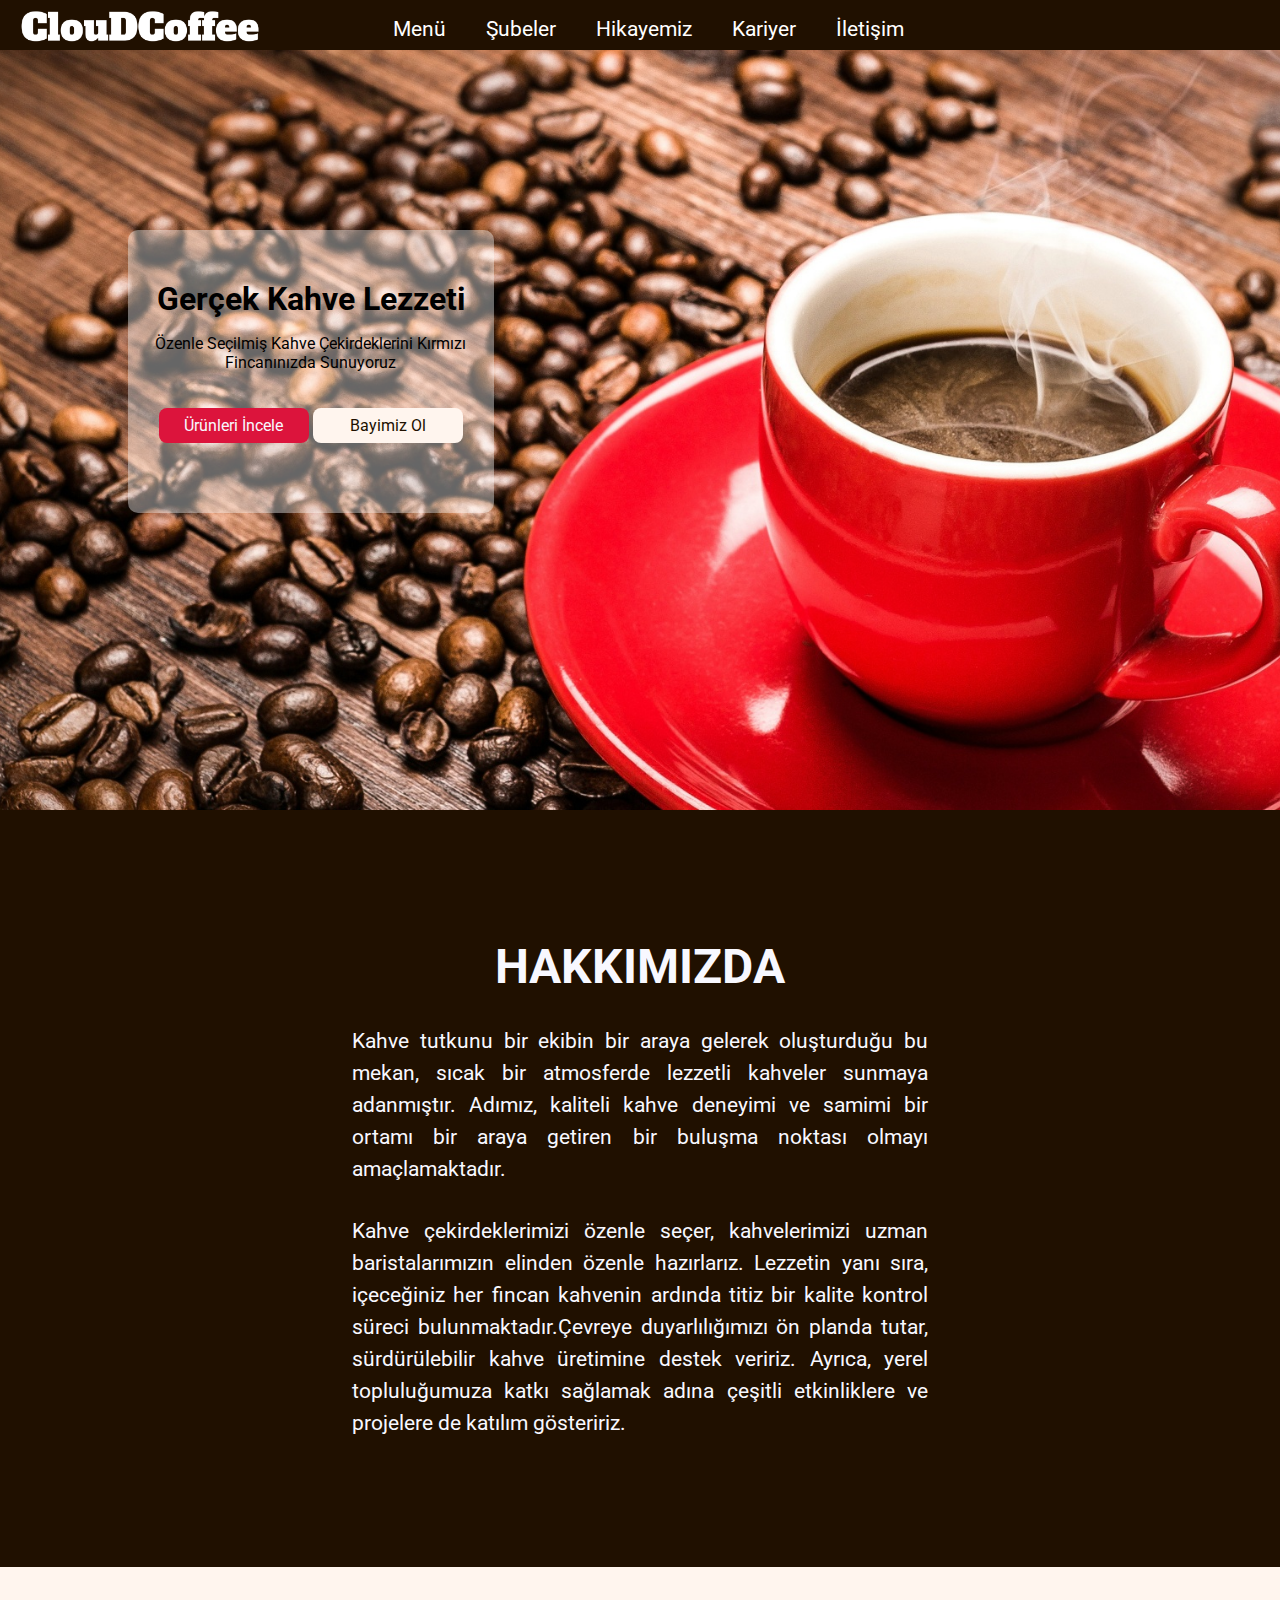
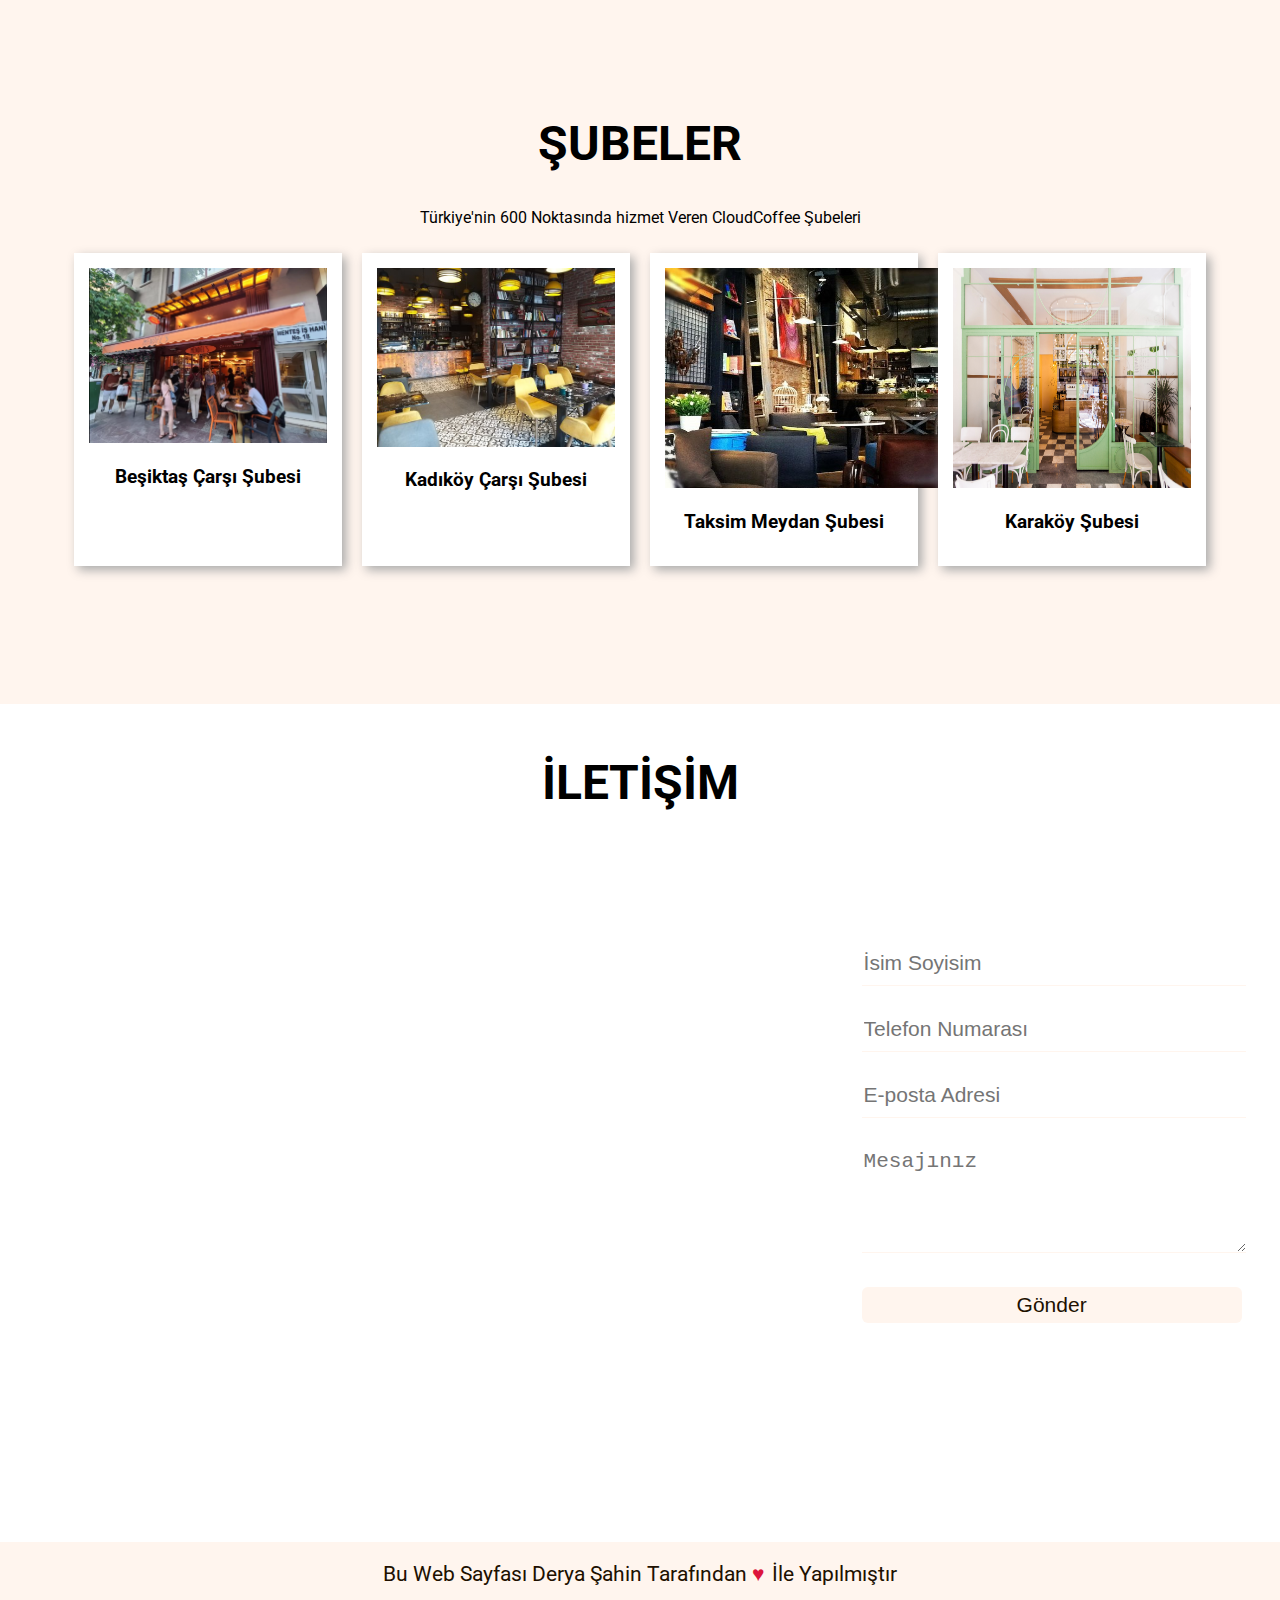
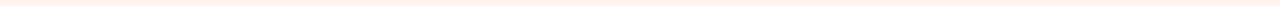
<file: cloud cafe/index.html>
<!DOCTYPE html>
<html lang="en">

<head>
    <meta charset="UTF-8">
    <meta name="viewport" content="width=device-width, initial-scale=1.0">
    <title>Cloud Coffee Size En Yakın Kahve</title>
    <link rel="stylesheet" href="style.css">

    <link rel="stylesheet" href="https://cdnjs.cloudflare.com/ajax/libs/font-awesome/6.4.2/css/all.min.css"
        integrity="sha512-z3gLpd7yknf1YoNbCzqRKc4qyor8gaKU1qmn+CShxbuBusANI9QpRohGBreCFkKxLhei6S9CQXFEbbKuqLg0DA=="
        crossorigin="anonymous" referrerpolicy="no-referrer" />

    <link rel="preconnect" href="https://fonts.googleapis.com">
    <link rel="preconnect" href="https://fonts.gstatic.com" crossorigin>
    <link
        href="https://fonts.googleapis.com/css2?family=Roboto:ital,wght@0,100;0,300;0,400;0,500;0,900;1,300&display=swap"
        rel="stylesheet">
</head>

<body id="main">

    <header>
        <nav>
            <div class="menu">
                <div class="logo">
                    <a href=""><img src="cloud-cofee-logo-white.png" alt=""></a>
                </div>


                <div class="linkler">

                    <ul>
                        <li><a href="#">Menü</a></li>
                        <li><a href="#subeler">Şubeler</a></li>
                        <li><a href="#hakkimizda">Hikayemiz</a></li>
                        <li><a href="#">Kariyer</a></li>
                        <li><a href="#iletisimm">İletişim</a></li>
                    </ul>
                </div>


                <div class="butonlar">

                    <a href=""><i class="fa-brands fa-instagram"></i></a>
                    <a href=""><i class="fa-brands fa-x-twitter"></i></a>
                    <a href=""><i class="fa-brands fa-youtube"></i></a>


                </div>
            </div>

        </nav>



    </header>
    <section>
        <div class="hero">
            <div class="herosol">
                <div class="herocard">
                    <h1 class="p-20">Gerçek Kahve Lezzeti</h1>
                    <p>Özenle Seçilmiş Kahve Çekirdeklerini Kırmızı Fincanınızda
                        Sunuyoruz</p>

                    <div class="cardbuton p-20">

                        <a href="" class="bg-kirmizi text-light  yuvarla">Ürünleri İncele</a>
                        <a href="" class="bg-light text-dark yuvarla">Bayimiz Ol</a>

                    </div>
                </div>


            </div>




            <div class="herosag"></div>
        </div>
    </section>

    <section class="hakkimizda bg-dark text-light" id="hakkimizda">

        <h2>HAKKIMIZDA</h2>
        <p> Kahve tutkunu bir ekibin bir araya gelerek oluşturduğu bu mekan, sıcak bir atmosferde lezzetli kahveler
            sunmaya adanmıştır. Adımız, kaliteli kahve deneyimi ve samimi bir ortamı bir araya getiren bir buluşma
            noktası olmayı amaçlamaktadır.</p>
        <p>Kahve çekirdeklerimizi özenle seçer, kahvelerimizi uzman baristalarımızın elinden özenle hazırlarız. Lezzetin yanı sıra, içeceğiniz her fincan kahvenin ardında titiz bir kalite kontrol süreci bulunmaktadır.Çevreye duyarlılığımızı ön planda tutar, sürdürülebilir kahve üretimine destek veririz. Ayrıca, yerel topluluğumuza katkı sağlamak adına çeşitli etkinliklere ve projelere de katılım gösteririz.

        </p>

    </section>

    <section class="subeler bg-light " id="subeler">

        <h2 class="p-20">ŞUBELER</h2>
        <P>Türkiye'nin 600 Noktasında hizmet Veren CloudCoffee Şubeleri</P>

        <div class="sube-liste">

            <div class="sube">
                <img src="mendels.webp" alt="">
                <h3>Beşiktaş Çarşı Şubesi</h3>
            </div>


            <div class="sube">
                <img src="sube1.jpg" alt="">
                <h3>Kadıköy Çarşı Şubesi</h3>
            </div>

            <div class="sube">
                <img style="width: 280px; height: 220px;" src="sube2.jpg" alt="">
                <h3>Taksim Meydan Şubesi</h3>
            </div>


            <div class="sube">
                <img style="height: 220px;" src="sube3.jpg" alt="">
                <h3>Karaköy Şubesi</h3>
            </div>




        </div>



    </section

    <section class="iletisim bg-dark text-light" id="iletisimm">
        <h2 style="text-align: center; padding-top: 50px;">İLETİŞİM</h2>

        <div style="padding-top: 100px; padding-bottom:100px;" class="iletisimalan ">
            <div class="iletisimcard1"><iframe
                    src="https://www.google.com/maps/embed?pb=!1m18!1m12!1m3!1d3009.3575626158104!2d28.991777676042094!3d41.03930917134625!2m3!1f0!2f0!3f0!3m2!1i1024!2i768!4f13.1!3m3!1m2!1s0x14cab776f9715eeb%3A0x2cef984e492e1bd8!2zVMO8cHJhxZ8gU3RhZHl1bXU!5e0!3m2!1str!2str!4v1699351386518!5m2!1str!2str"
                    width="100%" height="450" style="border:0;" allowfullscreen="" loading="lazy"
                    referrerpolicy="no-referrer-when-downgrade"></iframe></div>





            <div class="iletisimcard2">

                <form action="">
                    <input type="text" placeholder="İsim Soyisim">
                    <input type="tel" placeholder="Telefon Numarası">
                    <input type="email" placeholder="E-posta Adresi">
                    <textarea name="" rows="4" placeholder="Mesajınız"></textarea>

                    <button type="submit">Gönder</button>
                </form>
            </div>
        </div>
    </section>


    <footer class="bg-light">
        <p class="text-dark"> Bu Web Sayfası Derya Şahin Tarafından

            <span class="kalp">&hearts;</span>
            <span class="bos"></span>İle Yapılmıştır

        </p>


    </footer>


</body>

</html>
</file>
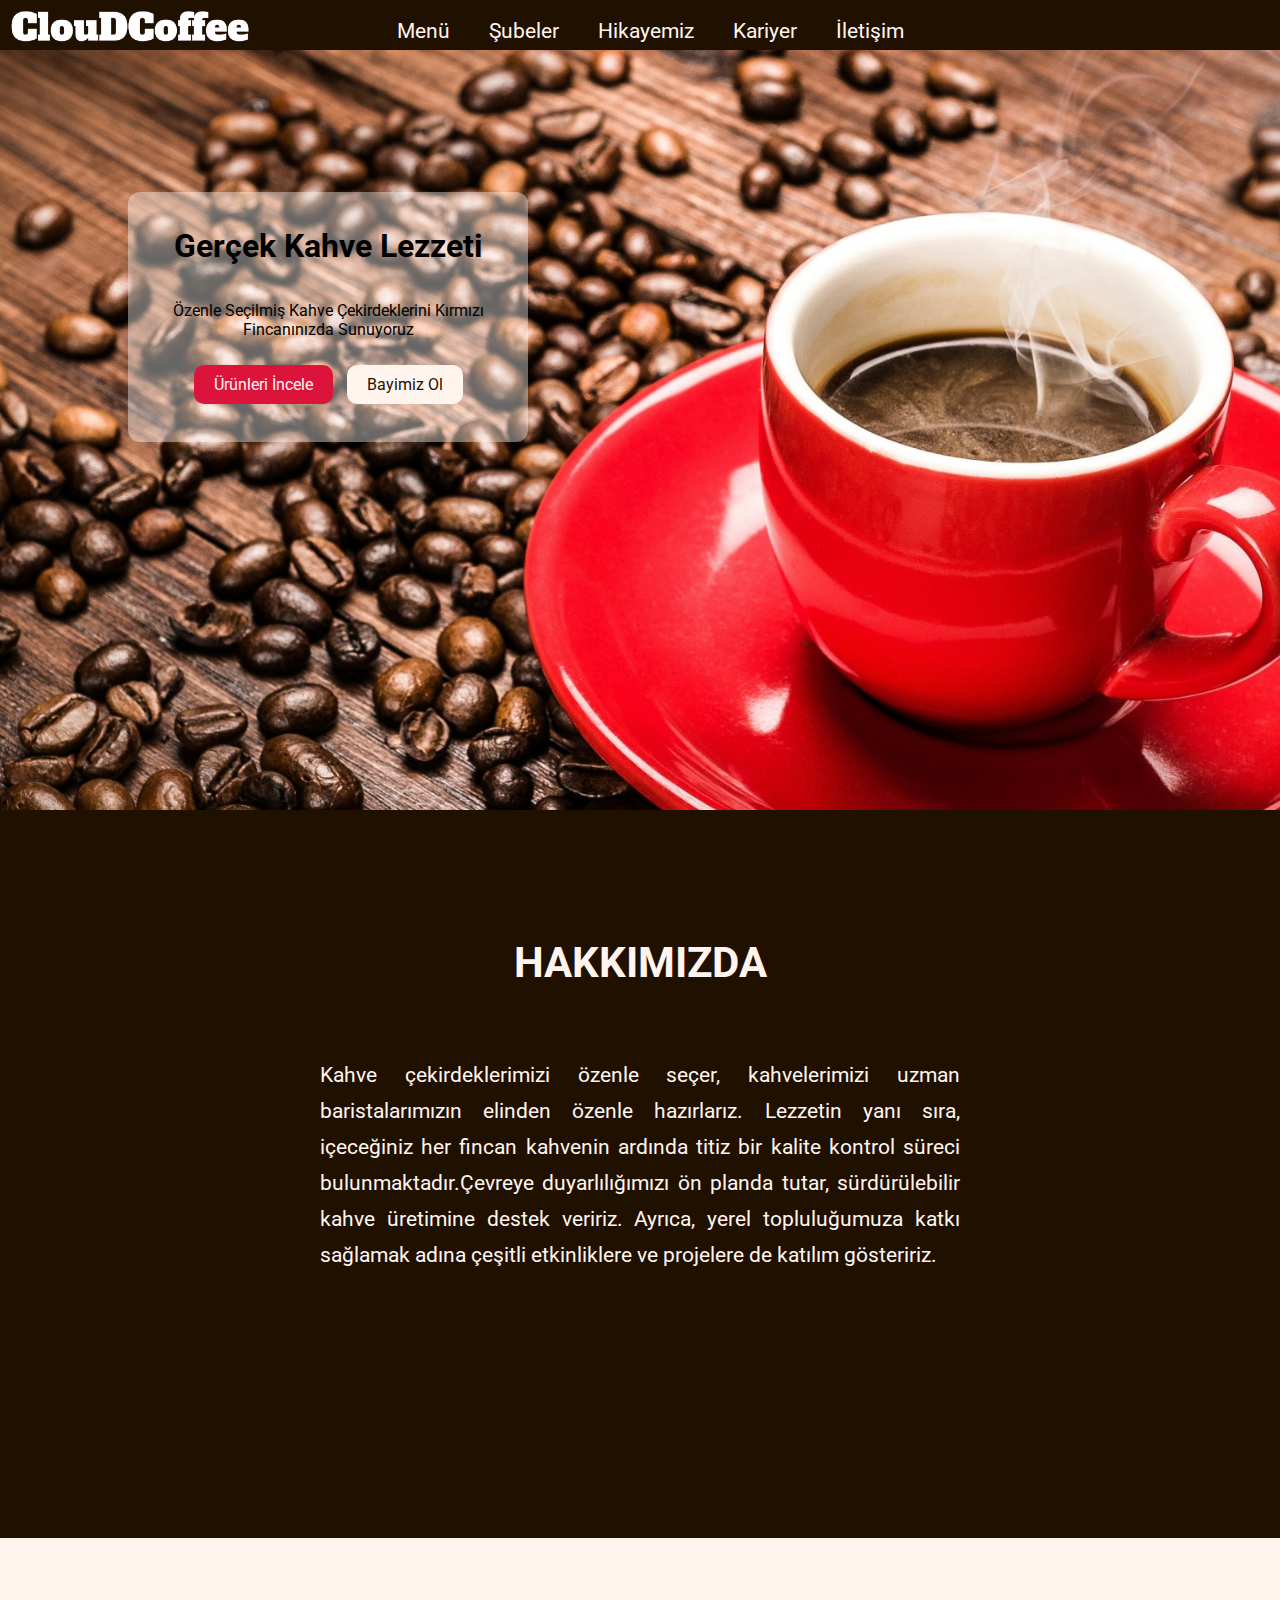
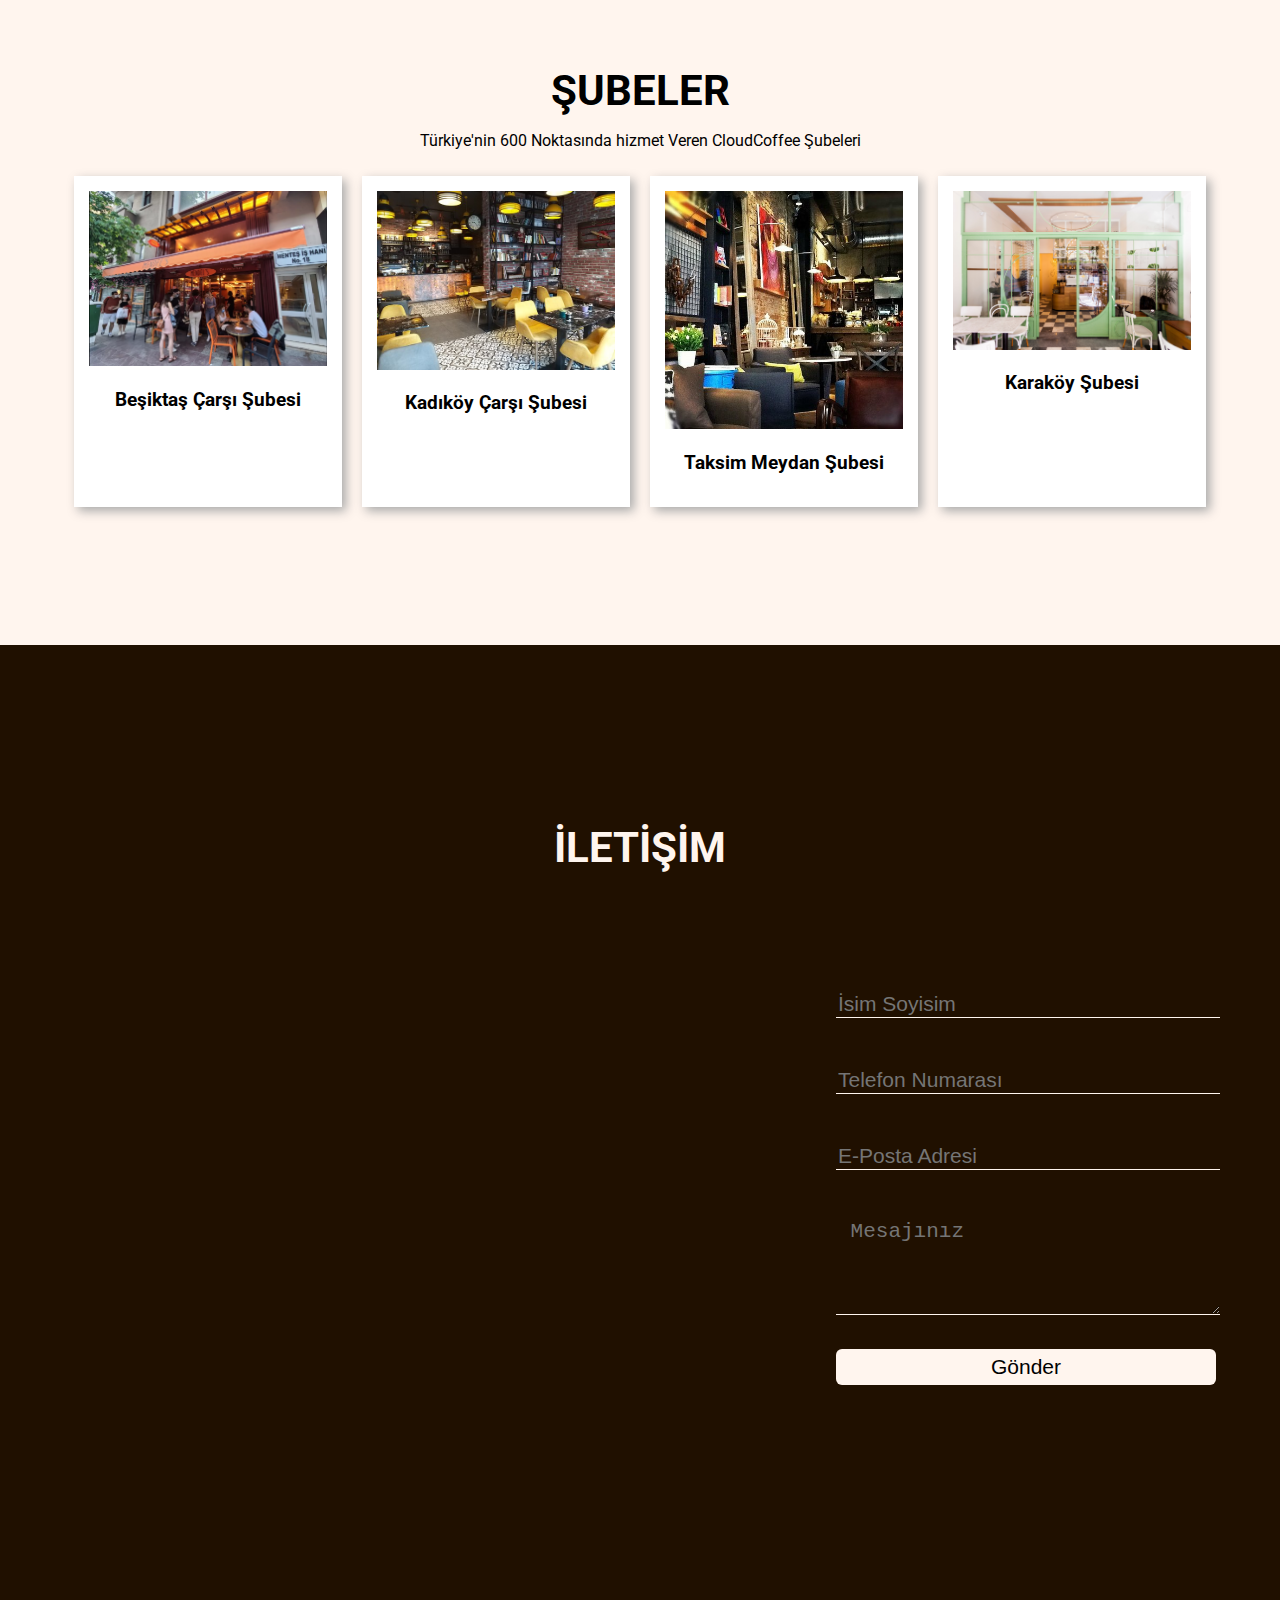
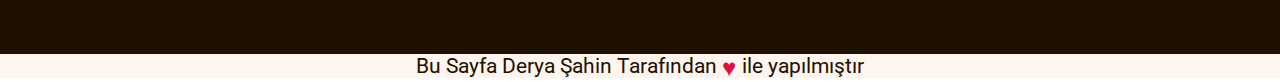
<file: cloud cafe/coffee.html>
<!DOCTYPE html>
<html lang="en">

<head>
    <meta charset="UTF-8">
    <meta name="viewport" content="width=device-width, initial-scale=1.0">
    <title>Coffee deneme</title>
    <link rel="stylesheet" href="cstyle.css">

    <link rel="stylesheet" href="https://cdnjs.cloudflare.com/ajax/libs/font-awesome/6.4.2/css/all.min.css"
        integrity="sha512-z3gLpd7yknf1YoNbCzqRKc4qyor8gaKU1qmn+CShxbuBusANI9QpRohGBreCFkKxLhei6S9CQXFEbbKuqLg0DA=="
        crossorigin="anonymous" referrerpolicy="no-referrer" />

    <link rel="preconnect" href="https://fonts.googleapis.com">
    <link rel="preconnect" href="https://fonts.gstatic.com" crossorigin>
    <link href="https://fonts.googleapis.com/css2?family=Roboto:wght@100;300;400;500;900&display=swap" rel="stylesheet">

    <link rel="stylesheet" href="">
</head>

<body id="logo">

    <header>
        <nav>
            <div class="menu text-light">
                <div class="logo">
                    <a href="#logo">
                        <img src="cloud-cofee-logo-white.png" alt="">
                    </a>
                </div>

                <div class="linkler text-light">

                    <ul>
                        <li><a href="#">Menü</a></li>
                        <li><a href="#subeler">Şubeler</a></li>
                        <li><a href="#hakkimizda">Hikayemiz</a></li>
                        <li><a href="#">Kariyer</a></li>
                        <li><a href="#iletisimm">İletişim</a></li>


                    </ul>
                </div>



                <div class="buton text-light">

                    <a href="#"><i class="fa-brands fa-instagram"></i></a>
                    <a href="#"><i class="fa-brands fa-x-twitter"></i></a>
                    <a href="#"><i class="fa-brands fa-youtube"></i></a>

                </div>

            </div>
        </nav>
    </header>

    <section>
        <div class="hero">
            <div class="herosol">

                <div class="herocard">

                    <h1 style="padding-bottom: 20px; padding-top: 35px;">Gerçek Kahve Lezzeti</h1>
                    <p>Özenle Seçilmiş Kahve Çekirdeklerini Kırmızı Fincanınızda Sunuyoruz</p>

                    <div class="cardbuton p-20">
                        <a style="background-color: crimson; color: seashell;" href=""> Ürünleri İncele</a>
                        <a class="bg-light" href="">Bayimiz Ol</a>
                    </div>
                </div>


            </div>
        </div>

    </section>

    <section class="hakkimizda bg-dark" id="hakkimizda">

        <h2 style="font-size: 42px;" class="text-light">HAKKIMIZDA</h2>


        <p class="text-light p-20">Kahve çekirdeklerimizi özenle seçer, kahvelerimizi uzman baristalarımızın elinden
            özenle hazırlarız. Lezzetin yanı sıra, içeceğiniz her fincan kahvenin ardında titiz bir kalite kontrol
            süreci bulunmaktadır.Çevreye duyarlılığımızı ön planda tutar, sürdürülebilir kahve üretimine destek veririz.
            Ayrıca, yerel topluluğumuza katkı sağlamak adına çeşitli etkinliklere ve projelere de katılım gösteririz.
        </p>

    </section>

    <section class="subeler bg-light " id="subeler">

        <h2 class="p-20">ŞUBELER</h2>
        <P>Türkiye'nin 600 Noktasında hizmet Veren CloudCoffee Şubeleri</P>

        <div class="sube-liste">

            <div class="sube">
                <img src="mendels.webp" alt="">
                <h3>Beşiktaş Çarşı Şubesi</h3>
            </div>


            <div class="sube">
                <img src="sube1.jpg" alt="">
                <h3>Kadıköy Çarşı Şubesi</h3>
            </div>

            <div class="sube">
                <img src="sube2.jpg" alt="">
                <h3>Taksim Meydan Şubesi</h3>
            </div>


            <div class="sube">
                <img src="sube3.jpg" alt="">
                <h3>Karaköy Şubesi</h3>
            </div>




        </div>



    </section>

    <section class=" iletisim bg-dark text-light" id="iletisimm">

        <h2 style="text-align: center; padding-top: 50px;">İLETİŞİM</h2>

        <div style="padding-top: 100px; padding-bottom:100px;" class="iletisimalan ">

            <div class="iletisimcard1"><iframe
                    src="https://www.google.com/maps/embed?pb=!1m14!1m8!1m3!1d8937.120681255348!2d-3.1892413!3d55.9445158!3m2!1i1024!2i768!4f13.1!3m3!1m2!1s0x4887c786156c3b5d%3A0xb21928d390bbc0ee!2sEdinburgh%20%C3%9Cniversitesi!5e0!3m2!1str!2str!4v1699444309400!5m2!1str!2str"
                    width="100%" height="450" style="border:0;" allowfullscreen="" loading="lazy"
                    referrerpolicy="no-referrer-when-downgrade"></iframe></div>

            <div class="iletisimcard2">

                <form action="#">
                    <input type="text" placeholder="İsim Soyisim">
                    <input type="tel" placeholder="Telefon Numarası">
                    <input type="email" placeholder="E-Posta Adresi">
                    <textarea name="" rows="4" placeholder=" Mesajınız"></textarea>
                    <button type="submit">Gönder</button>
                </form>
            </div>
        </div>


    </section>



    <footer class="bg-light text-dark">
        <p class="text-dark">Bu Sayfa Derya Şahin Tarafından

            <span class="kalp">&hearts;</span>
            <span class="bos"></span>ile yapılmıştır

        </p>
    </footer>








</body>

</html>
</file>
<file: cloud cafe/style.css>
body {
    font-family: 'Roboto', sans-serif;
    margin: 0;
    padding: 0;
}

header {
    background-color: #201000;
}

.menu {
    display: flex;
    flex-wrap: wrap;
    height: 50px;
    padding: 0px;
    overflow: hidden;
}

.menu .logo {
    flex: 1;
}

.menu .linkler {
    flex: 4;
}

.menu .butonlar {
    flex: 1;
}

.logo img {
    width: 240px;
}



.linkler ul {
    list-style-type: none;
    padding: 0px;
    margin: 0px;
    margin: auto;
    max-width: 600px;
}


.linkler ul li a {
    text-decoration: none;
    color: white;
    font-size: 21px;
    padding: 4px 20px;
    display: block;
}

.linkler ul li {
    float: left;
    
    display: block;
    text-align: center;
    height: 50px;
    padding-top: 13px;
}

.linkler ul li:hover {
    background-color: sienna;
}

.linkler {
    overflow: hidden;
    min-width: 400px;
}

.logo {
    padding: 8px;
    padding-left: 20px;
}


.butonlar {
    padding-top: 10px;
}

.butonlar a {
    text-decoration: none;
    color: white;
    font-size: 28px;
    margin-right: 15px;
}

.hero {
    background-image: url(red-coffee-mug-2560x960.jpg);
    height: 90vh;
    background-repeat: no-repeat;
    background-position: center;
    background-size: cover;
}

.hero h1 {
    margin: 0;
    padding: 0;
}


.herocard {
    background-color: rgb(255, 255, 255, 0.4);
    width: 30%;
    min-width: 340px;
    padding: 50px 10px;
    border-radius: 10px;
    text-align: center;
    -webkit-border-radius: 10px;
    -moz-border-radius: 10px;
    -ms-border-radius: 10px;
    -o-border-radius: 10px;
}

.herosol {
    padding-left: 10%;
    padding-top: 18%;
}

.cardbuton a {
    display: inline-block;
    width: 150px;
    text-decoration: none;
    text-align: center;
    padding: 8px 0px;
}

.bg-kirmizi {
    background-color: crimson;
}

.bg-light {
    background-color: seashell;
}

.bg-dark {

    background-color: #201000;
}

.text-light {
    color: ghostwhite;
}

.text-kirmizi {
    color: crimson;
}

.text-dark {
    color: #201000;
}

.yuvarla {
    border-radius: 8px;
    -webkit-border-radius: 8px;
    -moz-border-radius: 8px;
    -ms-border-radius: 8px;
    -o-border-radius: 8px;
}

.p-20 {

    padding: 20px 0px;
}

h2 {
    margin: 0;
}

.hakkimizda {

    padding: 10% 5%;

    text-align: center;
}

.hakkimizda p {
    font-size: 21px;
    line-height: 32px;
    width: 50%;
    min-width: 320px;
    margin: auto;
    margin-top: 30px;
    text-align: justify;
}

.subeler {
    padding: 10% 5%;
    text-align: center;
}

.sube-liste {
    display: flex;
    flex-wrap: wrap;
}

.sube {
    flex: 1;
    background-color: white;
    padding: 15px;
    margin: 10px;
    box-shadow: 4px 4px 10px darkgrey;
    min-width: 150px;
}

.sube img {
    width: 100%;
}

.sube:hover {
    box-shadow: 8px 8px 20px darkgray;
}


header {

    position: fixed;
    top: 0;
    overflow: hidden;
    width: 100%;
}

.iletisim{
    padding: 10% 5%;
    
}
.iletisimalan{
    display: flex;
    flex-wrap: wrap;
}

.iletisimcard1{
    flex: 2;
    min-width: 380px;
    padding: 3%;
}

.iletisimcard2{
    flex: 1;
    min-width: 380px;
    padding: 3%;
}

.iletisimcard2 input, .iletisimcard2 textarea {
    width: 100%;
   background-color: transparent;
   border: none;
   margin-bottom: 30px;
   border-bottom: 1px solid seashell;
   font-size: 21px;
    
   padding-bottom: 10px;
}
.iletisimcard2 button{
    width: 100%;
    background-color: seashell;
    color: #201000;
    padding: 6px;
    text-align: center;
    border: none;
    border-radius: 6px ;
    -webkit-border-radius: 6px ;
    -moz-border-radius: 6px ;
    -ms-border-radius: 6px ;
    -o-border-radius: 6px ;
    font-size: 21px;
}

footer p{
    margin: 0;
    padding: 20px;
    font-size: 21px;
    text-align: center;
  

}


footer p .kalp{
    color: crimson;
    position: absolute;
}

footer p .kalp:hover{
    font-size: 29px;
}
footer .bos{
width: 20px;
display: inline-block;
}

.iletisim h2{
    text-align: center;
}


h2{
    font-size: 48px;
}
</file>
<file: cloud cafe/cstyle.css>
body {
    font-family: 'Roboto', sans-serif;
    margin: 0;
    padding: 0;
}

header {
    background-color: #201000;
    position: fixed;
    top: 0;
    overflow: hidden;
    width: 100%;


}

.menu {
    display: flex;
    flex-wrap: nowrap;
    overflow: hidden;
    height: 50px;
    padding: 0px;
    min-width: 600px;

}

.menu .logo {
    flex: 1;
}

.menu .linkler {
    flex: 4;
}

.menu .linkler li:hover {
    background-color: brown;

}


.menu .buton {
    flex: 1;
}


.bg-dark {
    background-color: #201000;
}

.bg-light {
    background-color: seashell;
}

.text-light {
    color: seashell;
}

.text-dark {
    color: #201000;

}

.p-20 {
    padding: 20px 0px;
}

.logo img {
    width: 240px;
    padding: 8px 10px;
}

.linkler ul {

    width: 100%;
    margin: auto;
    margin-left: 10%;
    overflow: hidden;
    max-width: 650px;


}


.linkler ul li {
    list-style-type: none;
    float: left;
    text-align: center;
    padding: 2% 3%;
    padding-top: 15px;
    line-height: 32px;

}

.linkler ul li a {
    text-decoration: none;
    color: seashell;
    font-size: 21px;

}

.buton {
    text-align: center;
    font-size: 26px;
    margin-top: 10px;
    margin-right: 50px;
    width: 100%;
}

.buton a {
    padding-left: 5%;
    color: seashell;
    overflow: hidden;
    min-width: 650px;

}

.hero {
    background-image: url(red-coffee-mug-2560x960.jpg);
    background-repeat: no-repeat;
    background-size: cover;
    background-position: center;
    height: 90vh;
}

.hero h1 {
    margin: 0;
    padding: 0;
}


.herosol {
    padding: 15% 10%;



}

.herocard {
    background-color: rgba(255, 255, 255, 0.4);
    width: 35%;
    height: 250px;
    text-align: center;
    border-radius: 12px;
    -webkit-border-radius: 12px;
    -moz-border-radius: 12px;
    -ms-border-radius: 12px;
    -o-border-radius: 12px;
    min-width: 400px;


}

.cardbuton {
    display: inline-block;

}

.cardbuton a {
    text-decoration: none;
    text-align: center;
    color: #201000;
    padding: 10px 20px;
    border-radius: 10px;
    -webkit-border-radius: 10px;
    -moz-border-radius: 10px;
    -ms-border-radius: 10px;
    -o-border-radius: 10px;
    margin: 5px;
}

.hakkimizda h2 {
    margin: 0;
    padding: 0;
}

.hakkimizda {
    text-align: center;
    font-size: 21px;
    padding-top: 10%;
    height: 600px;


}

.hakkimizda p {
    width: 50%;
    text-align: justify;
    margin: auto;
    line-height: 36px;
    margin-top: 50px;

}

.subeler {
    padding: 10% 5%;
    text-align: center;
}

.sube-liste {
    display: flex;
    flex-wrap: wrap;
}

.sube {
    flex: 1;
    background-color: white;
    padding: 15px;
    margin: 10px;
    box-shadow: 4px 4px 10px darkgrey;
    min-width: 150px;
}

.sube:hover {
    box-shadow: 8px 8px 20px darkgray;
}

.sube img {
    width: 100%;
}

.subeler h2 {
    margin: 0;
    padding: 0;
    font-size: 42px;
}

.iletisimalan {
    display: flex;
    flex-wrap: wrap;
    padding: 5% 0%;
}


.iletisimcard1 {
    flex: 2;
    padding: 0px 30px;
}

.iletisimcard2 {
    flex: 1;
    min-width: 380px;

}


.iletisim h2 {
    margin: 0;
    padding: 0;
    text-align: center;
    font-size: 42px;
    min-width: 380px;
}

.iletisim {
    padding: 10% 5%;


}

.iletisimcard2 input,
.iletisimcard2 textarea {
    width: 100%;
    background-color: transparent;
    border: none;
    border-bottom: 1px solid seashell;
    font-size: 21px;
    padding-top: 20px;
    margin-bottom: 30px;
}


.iletisimcard2 button {
    width: 100%;
    background-color: seashell;
    padding: 6px;
    border: none;
    font-size: 21px;
    border-radius: 6px;
    -webkit-border-radius: 6px;
    -moz-border-radius: 6px;
    -ms-border-radius: 6px;
    -o-border-radius: 6px;
}

footer p {
    margin: 0;
    padding: 0;
    font-size: 21px;
    text-align: center;
}

footer p .kalp {
    color: crimson;
    font-size: 24px;
    position: absolute;
}

footer p .kalp:hover {
    font-size: 32px;
}

footer p .bos {
    width: 20px;
    display: inline-block;
}
</file>
